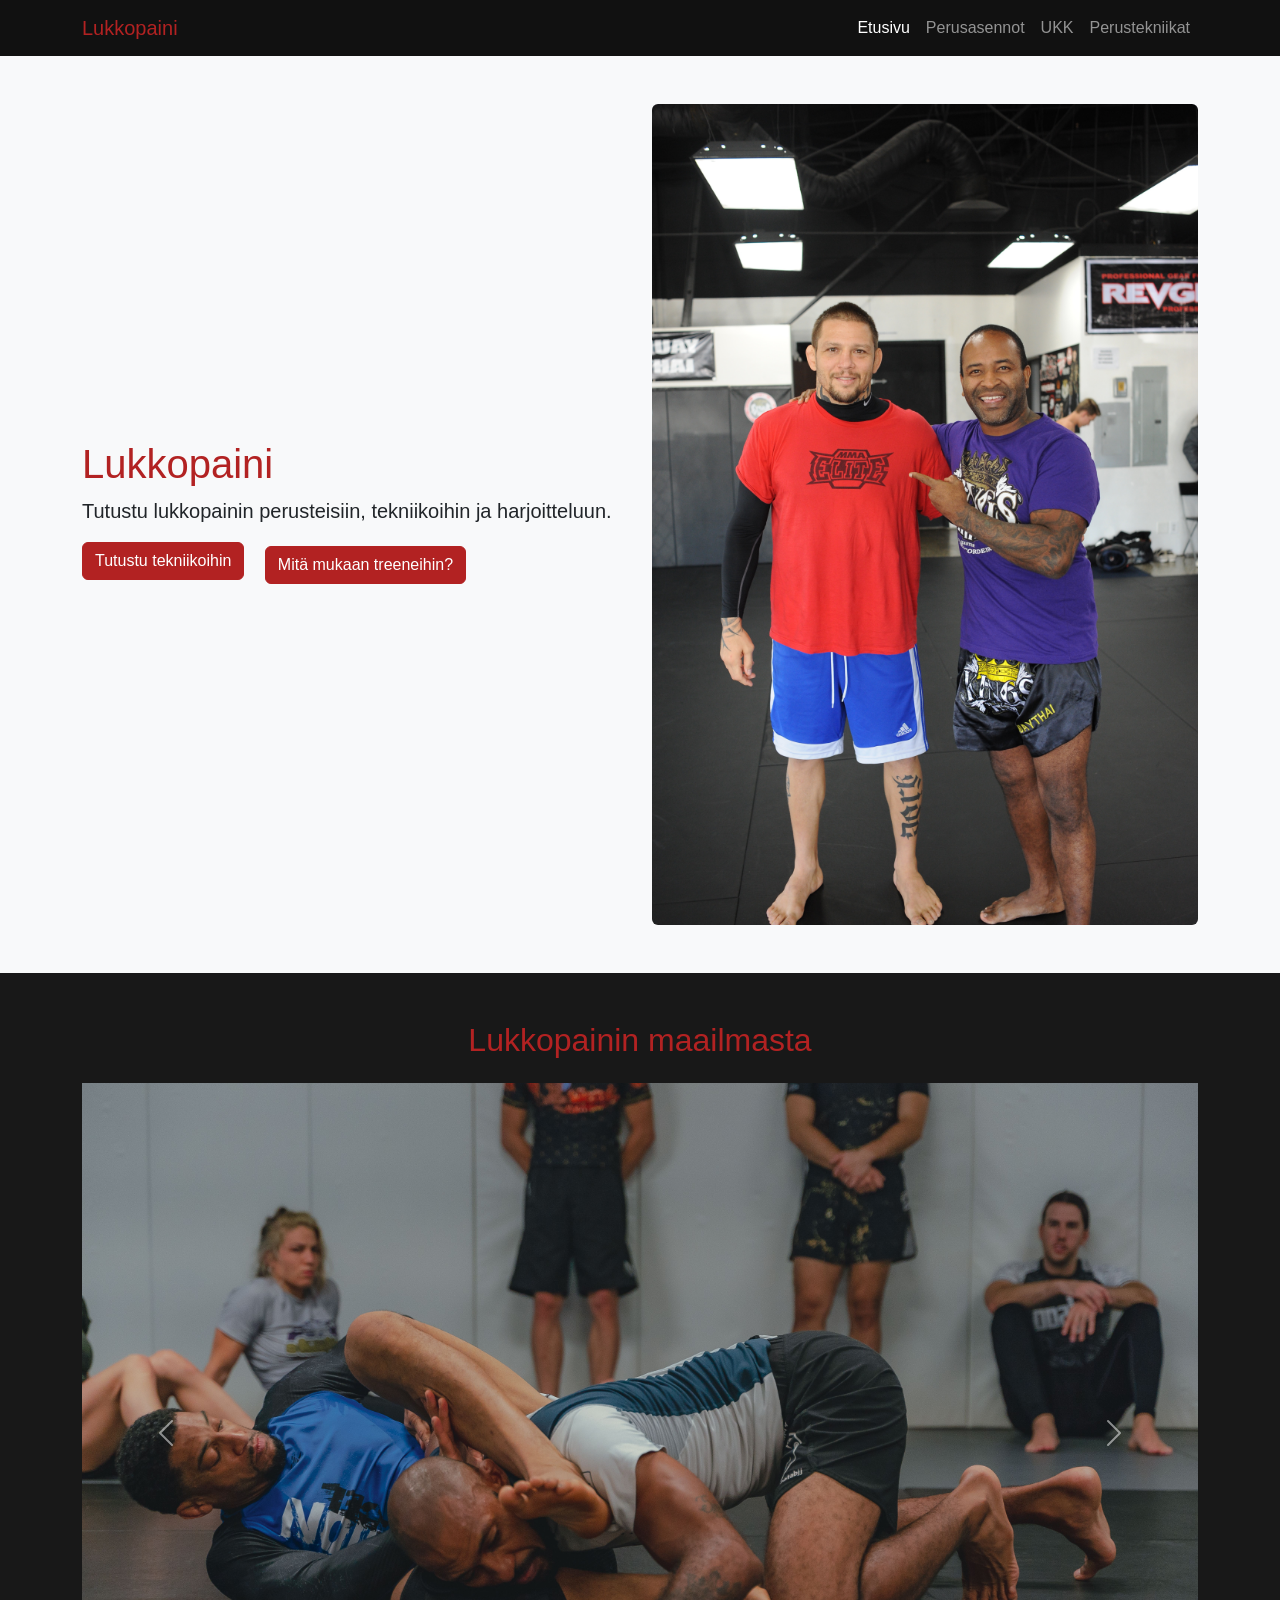
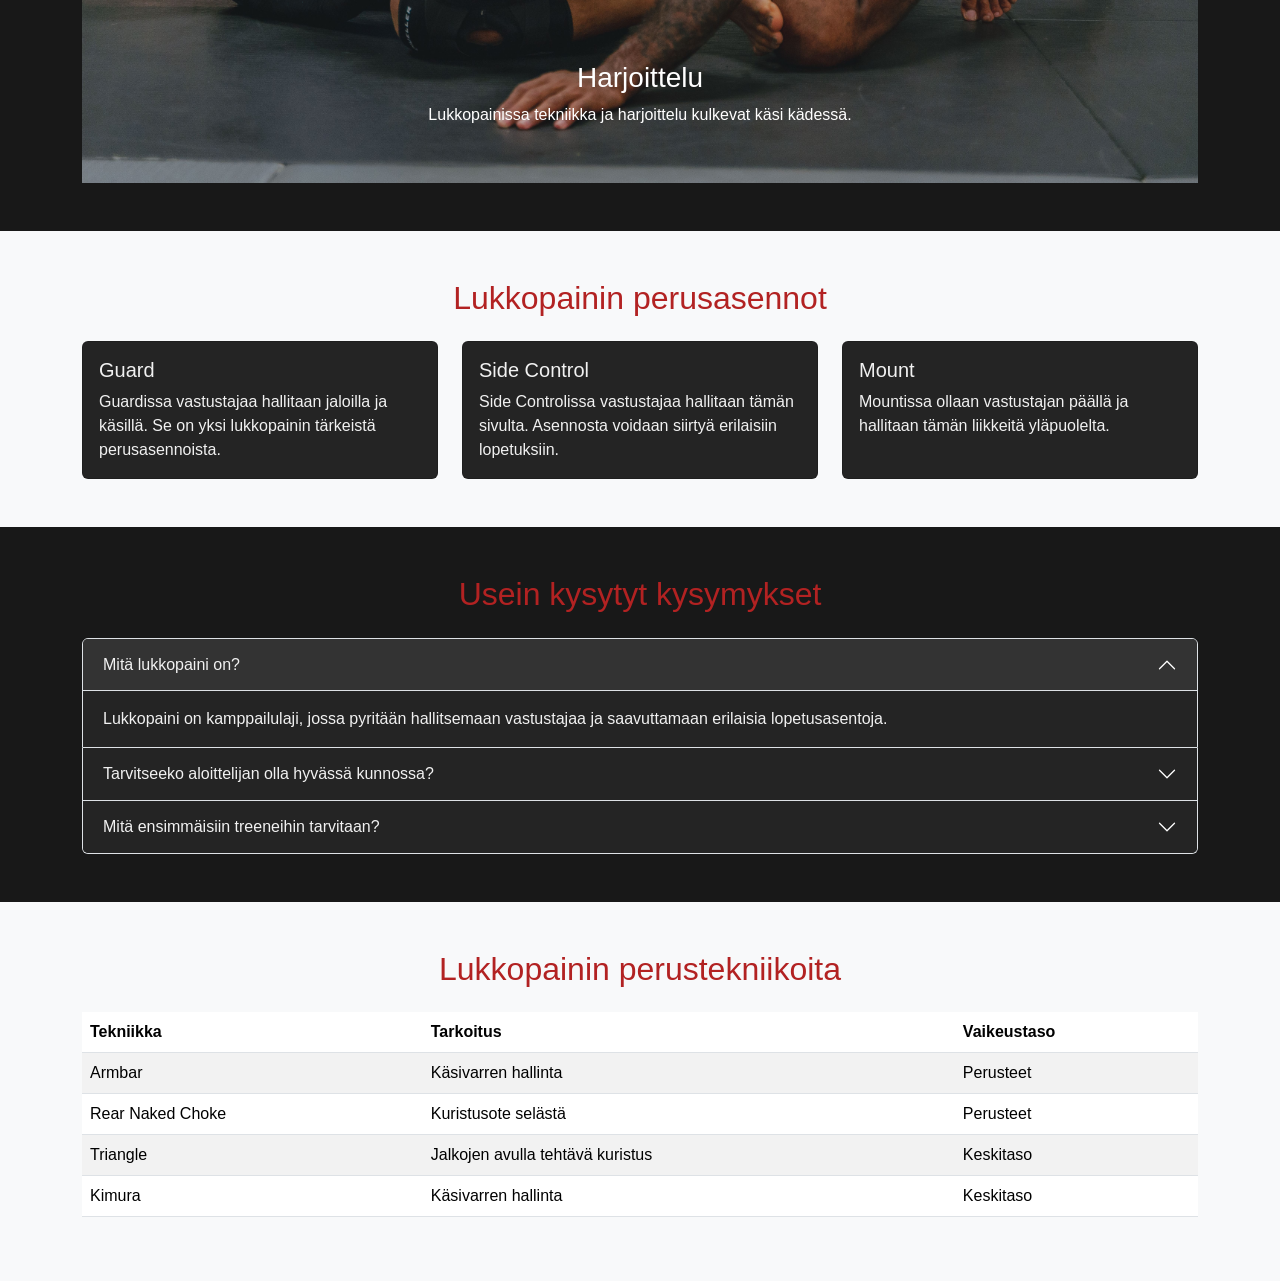
<file: index.html>
<!DOCTYPE html>
<html lang="fi">
<head>
    <meta charset="UTF-8">
    <meta name="viewport" content="width=device-width, initial-scale=1.0">

    <title>Lukkopaini</title>

    <!-- Bootstrap CSS -->
    <link
        href="https://cdn.jsdelivr.net/npm/bootstrap@5.3.8/dist/css/bootstrap.min.css"
        rel="stylesheet"
    >

    <!--CSS -->
    <link rel="stylesheet" href="style.css">
</head>

<body>

<!-- Navigaatiopalkki -->
<nav class="navbar navbar-expand-lg bg-dark navbar-dark">
    <div class="container">

        <!-- SIVUSTON NIMI -->
        <a class="navbar-brand" href="#">Lukkopaini</a>

        <!-- HAMBURILAISPAINIKE -->
        <button
            class="navbar-toggler"
            type="button"
            data-bs-toggle="collapse"
            data-bs-target="#mainNav"
            aria-controls="mainNav"
            aria-expanded="false"
            aria-label="Avaa navigaatio"
        >
            <span class="navbar-toggler-icon"></span>
        </button>

        <!-- NAVIGAATIOLINKIT -->
        <div class="collapse navbar-collapse" id="mainNav">
            <ul class="navbar-nav ms-auto">
    <li class="nav-item"><a class="nav-link active" href="#">Etusivu</a></li>
    <li class="nav-item"><a class="nav-link" href="#tekniikat">Perusasennot</a></li>
    <li class="nav-item"><a class="nav-link" href="#faq">UKK</a></li>
    <li class="nav-item"><a class="nav-link" href="#harjoittelu">Perustekniikat</a></li>
</ul>
        </div>

    </div>
</nav>
<!-- HERO OSIO -->
<section class="py-5 bg-light">
    <div class="container">
        <div class="row align-items-center">

            <div class="col-lg-6">
                <h1>Lukkopaini</h1>
                <p class="lead text-dark">
                    Tutustu lukkopainin perusteisiin, tekniikoihin ja harjoitteluun.
                </p>
                <div class="mt-3 hero-buttons">
    <a href="#tekniikat" class="btn btn-dark me-3 mb-2">
        Tutustu tekniikoihin
    </a>

    <button type="button" class="btn btn-dark" data-bs-toggle="modal" data-bs-target="#exampleModal">
        Mitä mukaan treeneihin?
    </button>
</div>
            </div>

            <div class="col-lg-6 mt-4 mt-lg-0">
                <img
                    src="Kuvat/Eka kuva.jpg"
                    class="img-fluid rounded"
                    alt="Kaksi lukkopainiurheilijaa ottaa yhteiskuvan"
                >
            </div>

        </div>
    </div>
</section>
<!-- KARUSELLI -->
<section class="py-5">
    <div class="container">

        <h2 class="text-center mb-4">Lukkopainin maailmasta</h2>

        <div id="grapplingCarousel" class="carousel slide" data-bs-ride="carousel">

            <!-- Carousel-kuvat -->
            <div class="carousel-inner">

                <div class="carousel-item active">
                    <img
                        src="Kuvat/Karuselli 1.jpg"
                        class="d-block w-100"
                        alt="Kamppailulajien harjoittelua"
                    >
                    <div class="carousel-caption">
                        <h3>Harjoittelu</h3>
                        <p>Lukkopainissa tekniikka ja harjoittelu kulkevat käsi kädessä.</p>
                    </div>
                </div>

                <div class="carousel-item">
                    <img
                        src="Kuvat/Karuselli 2.jpg"
                        class="d-block w-100"
                        alt="Urheilija harjoittelemassa"
                    >
                    <div class="carousel-caption">
                        <h3>Tekniikka</h3>
                        <p>Oikea tekniikka auttaa hallitsemaan vastustajaa.</p>
                    </div>
                </div>

                <div class="carousel-item">
                    <img
                        src="Kuvat/Karuselli 3.jpg"
                        class="d-block w-100"
                        alt="Kamppailu-urheilua harjoituksessa"
                    >
                    <div class="carousel-caption">
                        <h3>Kehittyminen</h3>
                        <p>Harjoittelun kautta opitaan jatkuvasti uusia asioita.</p>
                    </div>
                </div>

            </div>

            <!-- EDELLINEN -->
            <button
                class="carousel-control-prev"
                type="button"
                data-bs-target="#grapplingCarousel"
                data-bs-slide="prev"
            >
                <span class="carousel-control-prev-icon"></span>
                <span class="visually-hidden">Edellinen</span>
            </button>

            <!-- Seuraava -->
            <button
                class="carousel-control-next"
                type="button"
                data-bs-target="#grapplingCarousel"
                data-bs-slide="next"
            >
                <span class="carousel-control-next-icon"></span>
                <span class="visually-hidden">Seuraava</span>
            </button>

        </div>

    </div>
</section>
<!-- PERUSTEKNIIKAT JA ASENNOT -->
<section id="tekniikat" class="py-5 bg-light">
    <div class="container">

        <h2 class="text-center mb-4">Lukkopainin perusasennot</h2>

        <div class="row g-4">

            <!-- KORTTI 1 -->
            <div class="col-md-4">
                <div class="card h-100">
                    <div class="card-body">
                        <h3 class="card-title h5">Guard</h3>
                        <p class="card-text">
                            Guardissa vastustajaa hallitaan jaloilla ja käsillä.
                            Se on yksi lukkopainin tärkeistä perusasennoista.
                        </p>
                    </div>
                </div>
            </div>

            <!-- KORTTI 2 -->
            <div class="col-md-4">
                <div class="card h-100">
                    <div class="card-body">
                        <h3 class="card-title h5">Side Control</h3>
                        <p class="card-text">
                            Side Controlissa vastustajaa hallitaan tämän sivulta.
                            Asennosta voidaan siirtyä erilaisiin lopetuksiin.
                        </p>
                    </div>
                </div>
            </div>

            <!-- KORTTI 3 -->
            <div class="col-md-4">
                <div class="card h-100">
                    <div class="card-body">
                        <h3 class="card-title h5">Mount</h3>
                        <p class="card-text">
                            Mountissa ollaan vastustajan päällä ja hallitaan
                            tämän liikkeitä yläpuolelta.
                        </p>
                    </div>
                </div>
            </div>

        </div>

    </div>
</section>
<!-- USEIN KYSYTYT KYSYMYKSET -->
<section id="faq" class="py-5">
    <div class="container">

        <h2 class="text-center mb-4">Usein kysytyt kysymykset</h2>

        <div class="accordion" id="accordionExample">

            <div class="accordion-item">
                <h3 class="accordion-header">
                    <button
                        class="accordion-button"
                        type="button"
                        data-bs-toggle="collapse"
                        data-bs-target="#collapseOne"
                    >
                        Mitä lukkopaini on?
                    </button>
                </h3>

                <div
                    id="collapseOne"
                    class="accordion-collapse collapse show"
                    data-bs-parent="#accordionExample"
                >
                    <div class="accordion-body">
                        Lukkopaini on kamppailulaji, jossa pyritään hallitsemaan
                        vastustajaa ja saavuttamaan erilaisia lopetusasentoja.
                    </div>
                </div>
            </div>

            <div class="accordion-item">
                <h3 class="accordion-header">
                    <button
                        class="accordion-button collapsed"
                        type="button"
                        data-bs-toggle="collapse"
                        data-bs-target="#collapseTwo"
                    >
                        Tarvitseeko aloittelijan olla hyvässä kunnossa?
                    </button>
                </h3>

                <div
                    id="collapseTwo"
                    class="accordion-collapse collapse"
                    data-bs-parent="#accordionExample"
                >
                    <div class="accordion-body">
                        Ei tarvitse. Harjoittelun voi aloittaa omalla tasolla,
                        ja kunto kehittyy harjoittelun mukana.
                    </div>
                </div>
            </div>

            <div class="accordion-item">
                <h3 class="accordion-header">
                    <button
                        class="accordion-button collapsed"
                        type="button"
                        data-bs-toggle="collapse"
                        data-bs-target="#collapseThree"
                    >
                        Mitä ensimmäisiin treeneihin tarvitaan?
                    </button>
                </h3>

                <div
                    id="collapseThree"
                    class="accordion-collapse collapse"
                    data-bs-parent="#accordionExample"
                >
                    <div class="accordion-body">
                        Useimmilla saleilla riittävät urheiluvaatteet ja
                        vesipullo. Tarkemmat varusteet riippuvat salista.
                    </div>
                </div>
            </div>

        </div>

    </div>
</section>
<!-- HARJOITTELU -->
<section id="harjoittelu" class="py-5 bg-light">
    <div class="container">

        <h2 class="text-center mb-4">Lukkopainin perustekniikoita</h2>

        <div class="table-responsive">
            <table class="table table-striped">

                <thead>
                    <tr>
                        <th scope="col">Tekniikka</th>
                        <th scope="col">Tarkoitus</th>
                        <th scope="col">Vaikeustaso</th>
                    </tr>
                </thead>

                <tbody>
                    <tr>
                        <td>Armbar</td>
                        <td>Käsivarren hallinta</td>
                        <td>Perusteet</td>
                    </tr>

                    <tr>
                        <td>Rear Naked Choke</td>
                        <td>Kuristusote selästä</td>
                        <td>Perusteet</td>
                    </tr>

                    <tr>
                        <td>Triangle</td>
                        <td>Jalkojen avulla tehtävä kuristus</td>
                        <td>Keskitaso</td>
                    </tr>

                    <tr>
                        <td>Kimura</td>
                        <td>Käsivarren hallinta</td>
                        <td>Keskitaso</td>
                    </tr>
                </tbody>

            </table>
        </div>

    </div>
</section>


<!-- MODAL -->
<div class="modal fade" id="exampleModal" tabindex="-1" aria-labelledby="exampleModalLabel" aria-hidden="true">
  <div class="modal-dialog">
    <div class="modal-content">
      <div class="modal-header">
        <h1 class="modal-title fs-5" id="exampleModalLabel">Mitä mukaan treeneihin?</h1>
        <button type="button" class="btn-close" data-bs-dismiss="modal" aria-label="Close"></button>
      </div>
      <div class="modal-body">
Ensimmäisiin treeneihin tarvitset yleensä vain shortsit missä ei ole taskuja, t-paidan ja vesipullon. Tarkemmat varusteet riippuvat salista.
      </div>
      <div class="modal-footer">
        <button type="button" class="btn btn-secondary" data-bs-dismiss="modal">Sulje</button>
      </div>
    </div>
  </div>
</div>

    <!-- BOOTSTRAP JAVASCRIPTI -->
    <script
        src="https://cdn.jsdelivr.net/npm/bootstrap@5.3.8/dist/js/bootstrap.bundle.min.js">
    </script>

</body>
</html>
</file>
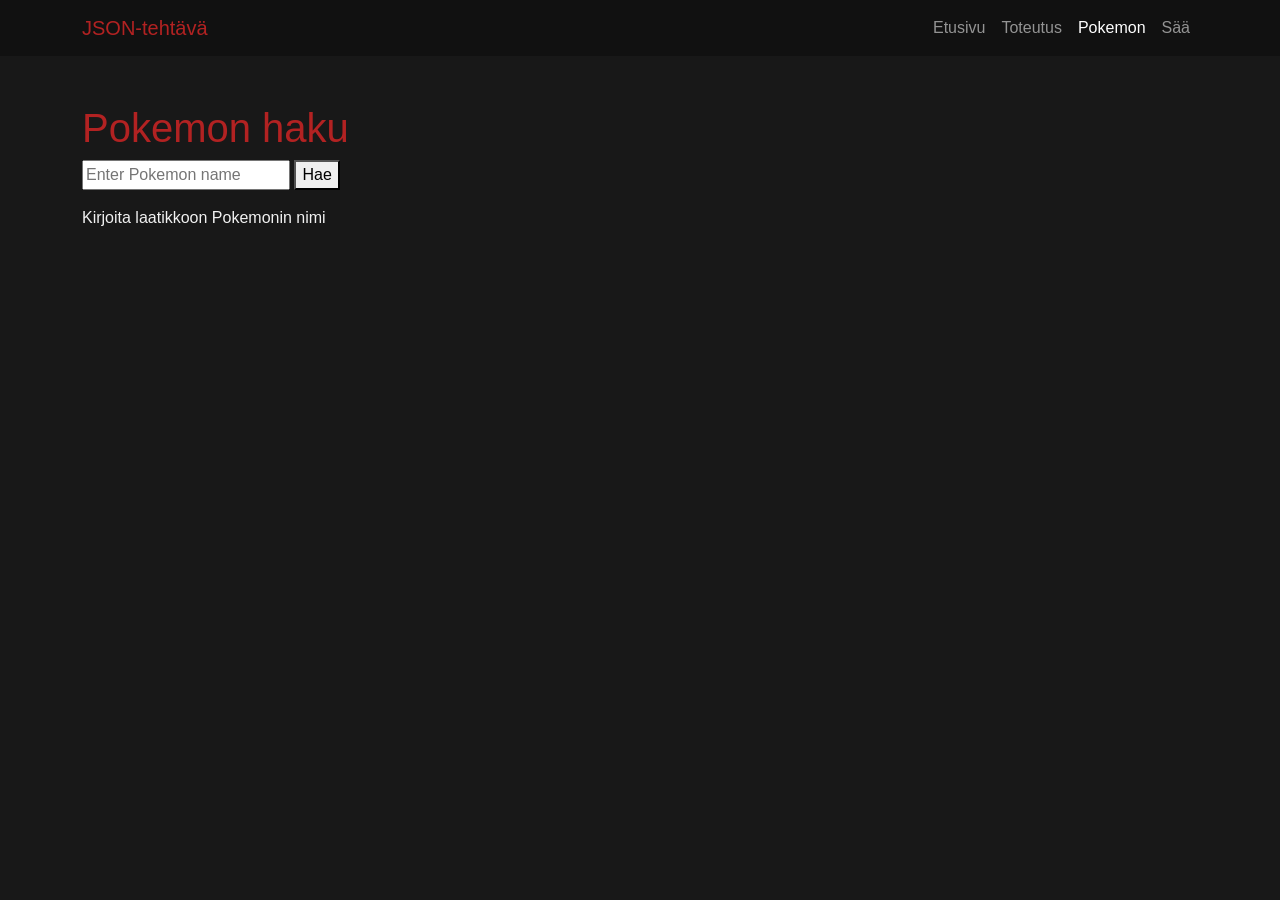
<file: JSON/poke.html>
<!DOCTYPE html>
<html lang="fi">
<head>
    <meta charset="UTF-8">
    <meta name="viewport" content="width=device-width, initial-scale=1.0">

    <title>Pokemon haku</title>

    <!-- BOOTSTRAP -->
    <link
        href="https://cdn.jsdelivr.net/npm/bootstrap@5.3.8/dist/css/bootstrap.min.css"
        rel="stylesheet"
    >

    <!-- OMA CSS -->
    <link rel="stylesheet" href="json-style.css">
</head>

<body>

    <!-- NAVIGAATIO -->
    <nav class="navbar navbar-expand-lg bg-dark navbar-dark">
        <div class="container">

            <a class="navbar-brand" href="index.html">JSON-tehtävä</a>

            <button
                class="navbar-toggler"
                type="button"
                data-bs-toggle="collapse"
                data-bs-target="#mainNav"
                aria-controls="mainNav"
                aria-expanded="false"
                aria-label="Avaa navigaatio"
            >
                <span class="navbar-toggler-icon"></span>
            </button>

            <div class="collapse navbar-collapse" id="mainNav">
                <ul class="navbar-nav ms-auto">

                    <li class="nav-item">
                        <a class="nav-link" href="index.html">Etusivu</a>
                    </li>

                    <li class="nav-item">
                        <a class="nav-link" href="toteutus.html">Toteutus</a>
                    </li>

                    <li class="nav-item">
                        <a class="nav-link active" href="poke.html">Pokemon</a>
                    </li>

                    <li class="nav-item">
                        <a class="nav-link" href="saa.html">Sää</a>
                    </li>

                </ul>
            </div>

        </div>
    </nav>

    <!-- SISÄLTÖ -->
    <main class="container py-5">

        <h1>Pokemon haku</h1>

        <p>
            <input type="text" id="pokemonName" placeholder="Enter Pokemon name">
            <button onclick="poke()">Hae</button>
        </p>
        <div id="vastaus"></div>
        <div id="nimi">Kirjoita laatikkoon Pokemonin nimi</div>

        <p id="kuva2"></p>
        <div id="kaanna"></div>

    </main>

    <!-- BOOTSTRAP JAVASCRIPTI -->
    <script
        src="https://cdn.jsdelivr.net/npm/bootstrap@5.3.8/dist/js/bootstrap.bundle.min.js">
    </script>

<!-- POKEMON DATAN HAKEMINEN -->
<script>
    let name;

    function poke() {

    const pokeName = document.getElementById("pokemonName").value.toLowerCase();
    name = document.getElementById("pokemonName").value;

    fetch(`https://pokeapi.co/api/v2/pokemon/${pokeName}`)
        .then(function (response) {
            return response.json();
        })
        .then(function (responseJson) {
            pokekuva(responseJson);
        })
        .catch(function (error) {
            document.getElementById("vastaus").innerHTML =
                "<p>Tietoa ei pystytä hakemaan</p>";
        });
}
    let pokeObj;
    function pokekuva(obj) {
        pokeObj = obj;
        let pokeurl = obj.sprites.front_default;

        document.getElementById("kuva2").innerHTML =
            "<img src=" + pokeurl + ">";

        document.getElementById("nimi").innerHTML =
            "<b>" + name + "</b>";

        document.getElementById("pokemonName").value = "";
        document.getElementById("kaanna").innerHTML =
    "<button onclick='kaannaPoke()'>Käännä Poke</button>";
    }

    function kaannaPoke() {

    let pokeurl = pokeObj.sprites.back_default;

    document.getElementById("kuva2").innerHTML =
        "<img src=" + pokeurl + ">";

    document.getElementById("vastaus").innerHTML =
        "Korkeus: " + pokeObj.height + "<br>" +
        "Paino: " + pokeObj.weight + "<br>" +
        "Peruskokemus: " + pokeObj.base_experience;
}
</script>

</body>
</html>
</file>
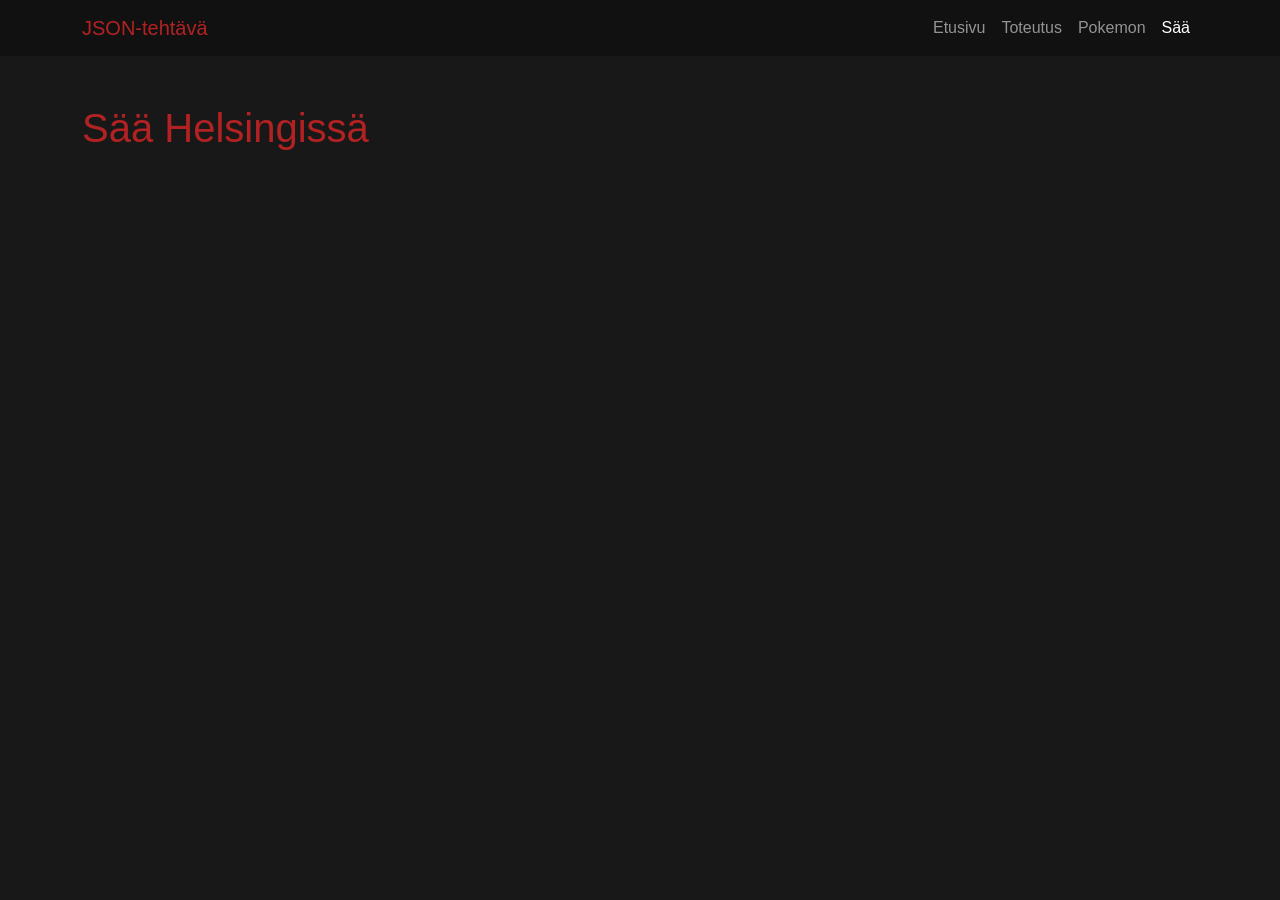
<file: JSON/saa.html>
<!DOCTYPE html>
<html lang="fi">
<head>
    <meta charset="UTF-8">
    <meta name="viewport" content="width=device-width, initial-scale=1.0">

    <title>Helsingin sää</title>

    <!-- BOOTSTRAP -->
    <link
        href="https://cdn.jsdelivr.net/npm/bootstrap@5.3.8/dist/css/bootstrap.min.css"
        rel="stylesheet"
    >

    <!-- OMA CSS -->
    <link rel="stylesheet" href="json-style.css">
</head>

<body>

    <!-- NAVIGAATIO -->
    <nav class="navbar navbar-expand-lg bg-dark navbar-dark">
        <div class="container">

            <a class="navbar-brand" href="index.html">JSON-tehtävä</a>

            <button
                class="navbar-toggler"
                type="button"
                data-bs-toggle="collapse"
                data-bs-target="#mainNav"
                aria-controls="mainNav"
                aria-expanded="false"
                aria-label="Avaa navigaatio"
            >
                <span class="navbar-toggler-icon"></span>
            </button>

            <div class="collapse navbar-collapse" id="mainNav">
                <ul class="navbar-nav ms-auto">

                    <li class="nav-item">
                        <a class="nav-link" href="index.html">Etusivu</a>
                    </li>

                    <li class="nav-item">
                        <a class="nav-link" href="toteutus.html">Toteutus</a>
                    </li>

                    <li class="nav-item">
                        <a class="nav-link" href="poke.html">Pokemon</a>
                    </li>

                    <li class="nav-item">
                        <a class="nav-link active" href="saa.html">Sää</a>
                    </li>

                </ul>
            </div>

        </div>
    </nav>

    <!-- SISÄLTÖ -->
    <main class="container py-5">

        <h1>Sää Helsingissä</h1>

        <div id="vastaus"></div>

    </main>

    <!-- BOOTSTRAP JAVASCRIPTI -->
    <script
        src="https://cdn.jsdelivr.net/npm/bootstrap@5.3.8/dist/js/bootstrap.bundle.min.js">
    </script>

    <!-- SÄÄDATAN HAKEMINEN -->
<script>
    fetch("https://api.openweathermap.org/data/2.5/weather?id=658225&appid=665ecd56dfc08dbb50feb8b8f5034e28&lang=fi&units=metric")
        .then(function (response) {
            return response.json();
        })
        .then(function (data) {
            kerro(data);
        });

    function kerro(data) {

    let tiedot = "<h2>" + data.weather[0].description + "</h2>";
    tiedot += "<p>Lämpötila: " + data.main.temp + " °C</p>";
    tiedot += "<p>Tuuli: " + data.wind.speed + " m/s</p>";

    let kuva = "https://openweathermap.org/img/wn/" + data.weather[0].icon + "@2x.png";

    tiedot += "<p><img src=" + kuva + "></p>";

    let aika = new Date();

    tiedot += "<p>Sivu ladattu: " + aika + "</p>";

    document.getElementById("vastaus").innerHTML = tiedot;
}
</script>

</body>
</html>
</file>
<file: style.css>
body {
    font-family: Arial, sans-serif;
    background-color: #181818;
    color: #f1f1f1;
}

h1 {
    color: #b22222;
}

h2 {
    color: #b22222;
}

.card {
    background-color: #242424;
    color: #f1f1f1;
}

.accordion-item {
    background-color: #242424;
    color: #f1f1f1;
}

.accordion-button {
    background-color: #242424;
    color: #f1f1f1;
}

.accordion-button:not(.collapsed) {
    background-color: #333333;
    color: #f1f1f1;
}

.accordion-button::after {
    filter: brightness(0) invert(1);
}

.table {
    color: #f1f1f1;
}
.btn-dark {
    background-color: #b22222;
    border-color: #b22222;
}
.navbar {
    background-color: #111111 !important;
}
.navbar-brand {
    color: #b22222;
}
.nav-link:hover {
    color: #b22222;
}
.carousel-item img {
    height: 700px;
    object-fit: cover;
}
@media (max-width: 768px) {
    .carousel-item img {
        height: 250px;
    }
}
</file>
<file: JSON/json-style.css>
body {
    font-family: Arial, sans-serif;
    background-color: #181818;
    color: #f1f1f1;
}

h1 {
    color: #b22222;
}

h2 {
    color: #b22222;
}

.card {
    background-color: #242424;
    color: #f1f1f1;
}

.accordion-item {
    background-color: #242424;
    color: #f1f1f1;
}

.accordion-button {
    background-color: #242424;
    color: #f1f1f1;
}

.accordion-button:not(.collapsed) {
    background-color: #333333;
    color: #f1f1f1;
}

.accordion-button::after {
    filter: brightness(0) invert(1);
}

.table {
    color: #f1f1f1;
}
.btn-dark {
    background-color: #b22222;
    border-color: #b22222;
}
.navbar {
    background-color: #111111 !important;
}
.navbar-brand {
    color: #b22222;
}
.nav-link:hover {
    color: #b22222;
}
.carousel-item img {
    height: 700px;
    object-fit: cover;
}
@media (max-width: 768px) {
    .carousel-item img {
        height: 250px;
    }
}
</file>
